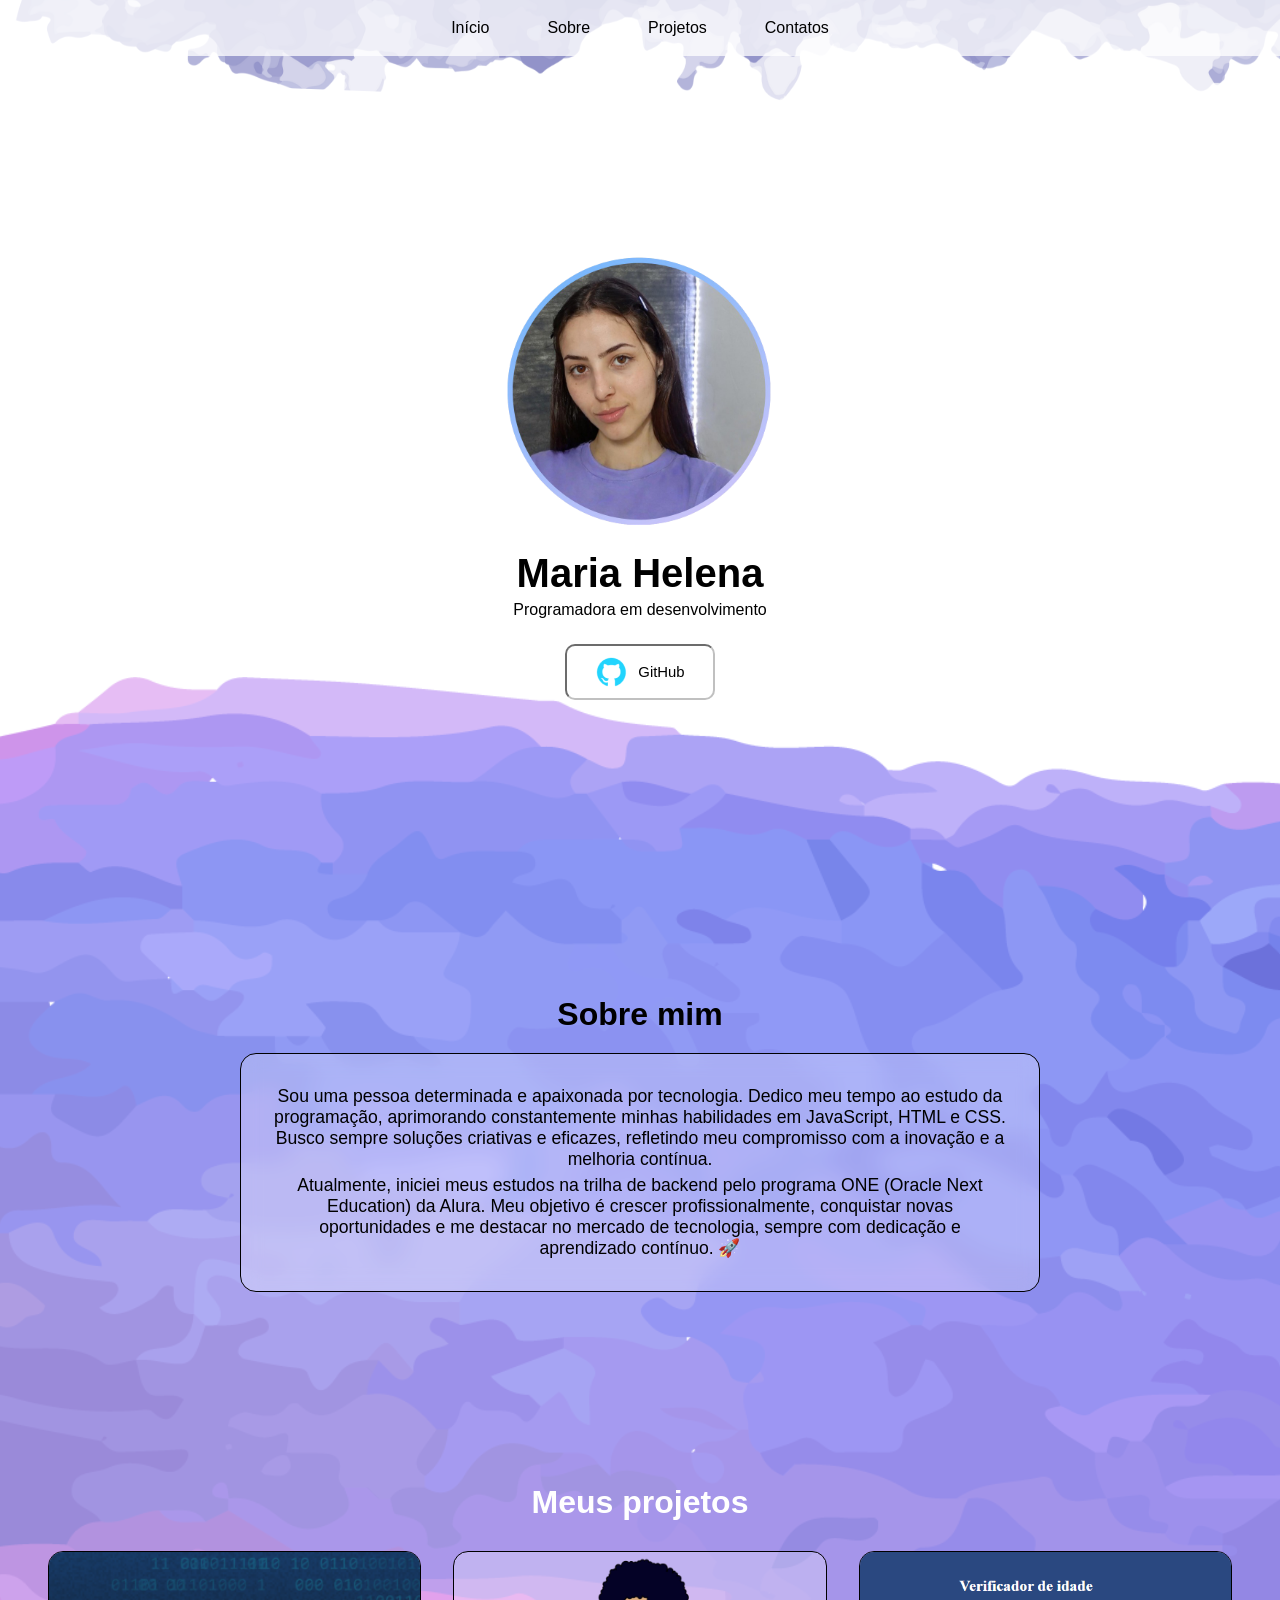
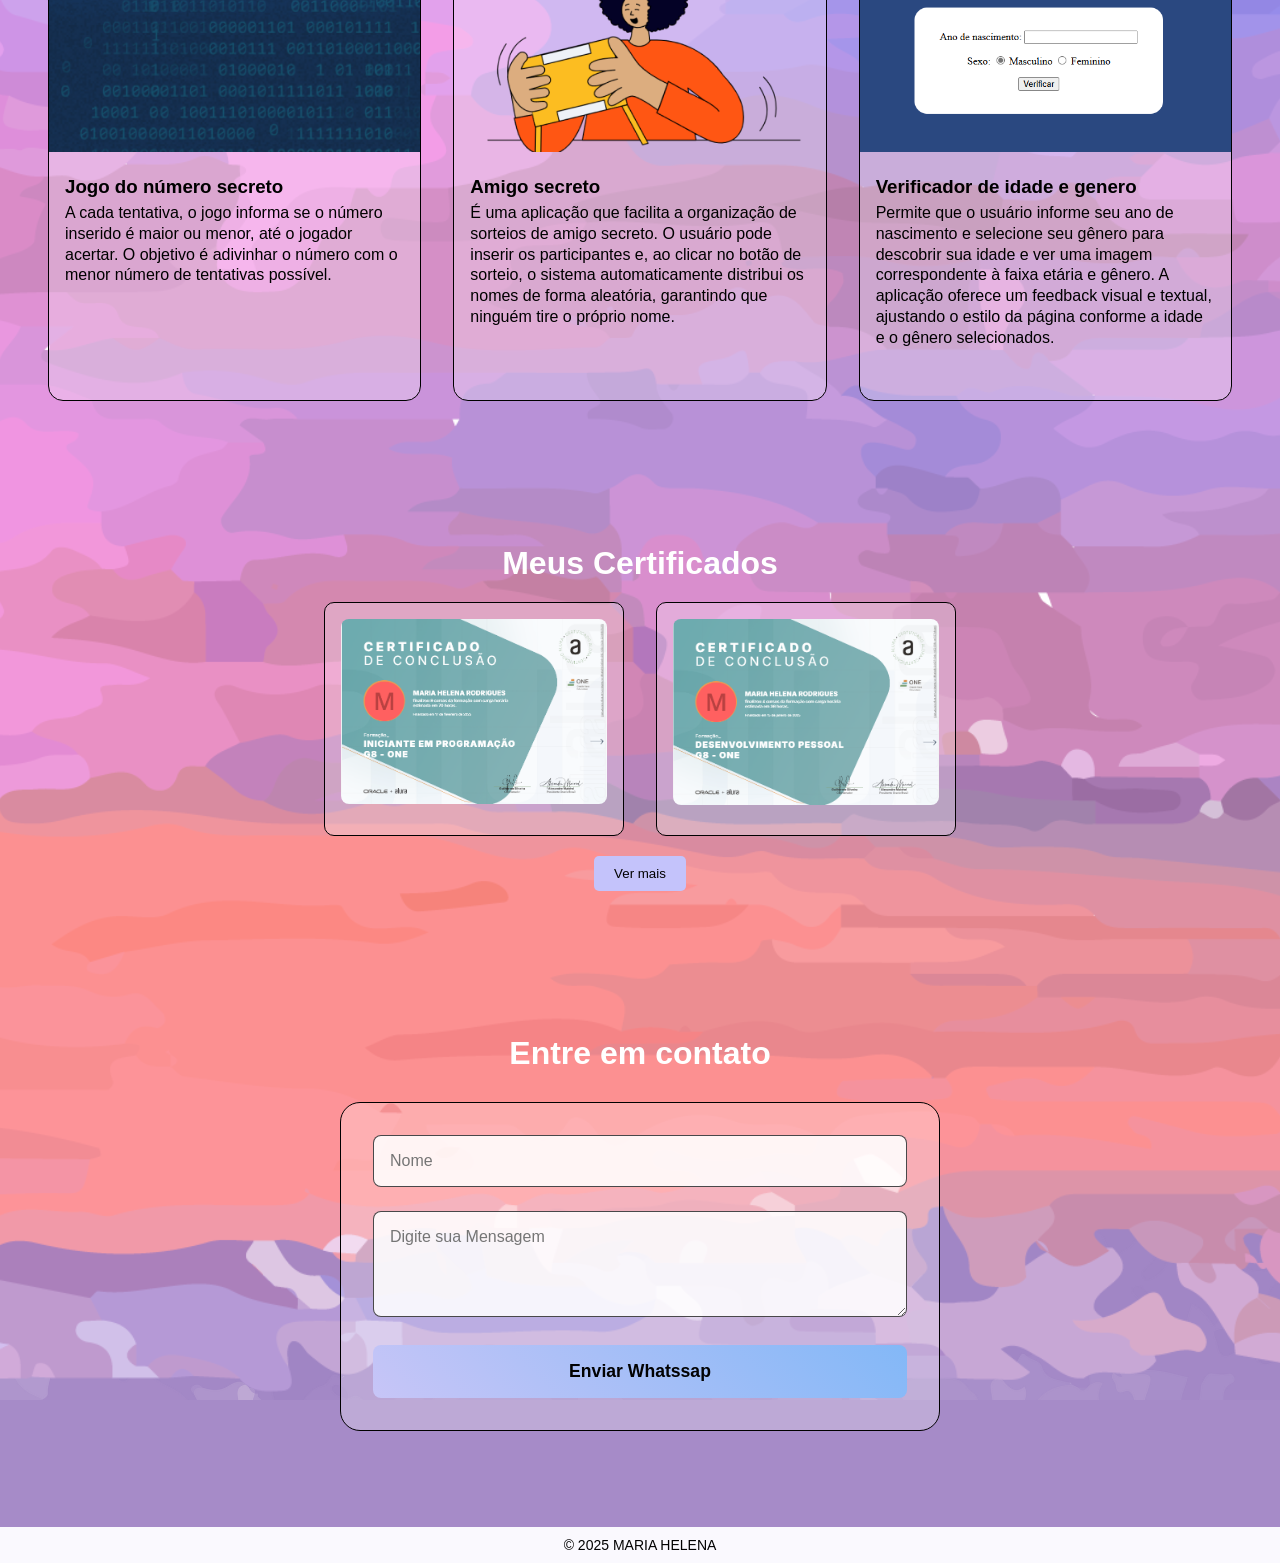
<file: index.html>
<!DOCTYPE html>
<html lang="en">

<head>
    <meta charset="UTF-8">
    <meta name="viewport" content="width=device-width, initial-scale=1.0">
    <title>portifólio maria helena</title>
    <link rel="stylesheet" href="style.css">
</head>

<body>
    <div class="particulas"></div>

    <nav class="navegacao">
        <ul class="menu">
            <li>
                <a href="#inicio" class="menu__link">Início</a>
            </li>
            <li>
                <a href="#sobre" class="menu__link">Sobre</a>
            </li>
            <li>
                <a href="#projetos" class="menu__link">Projetos</a>
            </li>
            <li>
                <a href="#contatos" class="menu__link">Contatos</a>
            </li>
        </ul>
    </nav>

    <main id="inicio" class="cabecalho">

        <img src="img/foto perfil (1).png" alt="foto perfil" class="foto-perfil-desktop">
        <img src="img/foto perfil 2.png" alt="foto perfil" class="foto-perfil-celular">
        <h1 class="cabecalho__titulo"> Maria Helena</h1>
        <p class="cabecalho__paragrafo">Programadora em desenvolvimento</p>
        <a class="botao-github" href="https://github.com/mariah-1?tab=repositories"> <img
                src="img/github.png">GitHub</a>

    </main>

    <section id="sobre" class="sobre">
        <h2 class="sobre__titulo">Sobre mim</h2>
        <div class="sobre__caixa">
            <p class="sobre__paragrafo">Sou uma pessoa determinada e apaixonada por tecnologia. Dedico meu tempo ao
                estudo da programação, aprimorando constantemente minhas habilidades em JavaScript, HTML e CSS. Busco
                sempre soluções criativas e eficazes, refletindo meu compromisso com a inovação e a melhoria contínua.
            </p>
            <p class="sobre__paragrafo1">Atualmente, iniciei meus estudos na trilha de backend pelo programa ONE (Oracle Next Education) da Alura. Meu objetivo é crescer profissionalmente, conquistar novas oportunidades e me destacar no mercado de tecnologia, sempre com dedicação e aprendizado contínuo.
                🚀</p>
        </div>
    </section>

    <section id="projetos" class="projetos">
        <h2 class="projetos__titulo">Meus projetos</h2>
        <div class="projetos__caixa">

            <div class="projetos__card">
                <a class="linkProjetos" href="https://jogo-numero-secreto-blue-two.vercel.app/" target="_blank">
                    <img src="img/jogo-do-numero.png" alt="projeto 1" class="projetos__imagem">
                    <h3 class="titulo-projetos">Jogo do número secreto</h3>
                    <p class="paragrafo-projetos">A cada tentativa, o jogo informa se o número inserido é maior ou
                        menor, até o jogador acertar. O objetivo é adivinhar o número com o menor número de tentativas
                        possível.</p>
                </a>
            </div>

            <div class="projetos__card">
                <a class="linkProjetos" href="https://amigo-secreto22.vercel.app/" target="_blank">
                    <img src="img/amigo-secreto.png" alt="projeto 2" class="projetos__imagem">
                    <h3 class="titulo-projetos">Amigo secreto</h3>
                    <p class="paragrafo-projetos">É uma aplicação que facilita a organização de sorteios de amigo
                        secreto. O usuário pode inserir os participantes e, ao clicar no botão de sorteio, o sistema
                        automaticamente distribui os nomes de forma aleatória, garantindo que ninguém tire o próprio
                        nome.</p>
                </a>
            </div>

            <div class="projetos__card">
                <a class="linkProjetos" href="https://verificador-de-idade-alpha.vercel.app/" target="_blank">
                    <img src="img/verificador.png" alt="projeto 3" class="projetos__imagem">
                    <h3 class="titulo-projetos">Verificador de idade e genero</h3>
                    <p class="paragrafo-projetos">Permite que o usuário informe seu ano de nascimento e selecione seu
                        gênero para descobrir sua idade e ver uma imagem correspondente à faixa etária e gênero. A
                        aplicação oferece um feedback visual e textual, ajustando o estilo da página conforme a idade e
                        o gênero selecionados.</p>
                </a>
            </div>

        </div>

    </section>

    <section id="certificados" class="certificados">
        <h2 class="certificados__titulo">Meus Certificados</h2>
        <div class="certificados__caixa">
            <div class="certificado">
                <a
                    href="https://cursos.alura.com.br/user/mariaah1211/degree-logica-de-programacao-grupo8-one-855206/certificate">
                    <img src="img/certificado.png" alt="Certificado 1" class="certificado__imagem">
                </a>

            </div>
            <div class="certificado">
                <a
                    href="https://cursos.alura.com.br/user/mariaah1211/degree-desenvolvimento-pessoal-grupo8-one-855197/certificate">
                    <img src="img/certificado02.png" alt="Certificado 2" class="certificado__imagem">
                </a>

            </div>
            <div class="certificado certificado--oculto">
                <a
                    href="https://cursos.alura.com.br/user/mariaah1211/course/chatgpt-otimizando-qualidade-resultados/certificate">
                    <img src="img/certificado03.png" alt="Certificado 3" class="certificado__imagem">
                </a>

            </div>
            <div class="certificado certificado--oculto">
                <a
                    href="https://cursos.alura.com.br/user/mariaah1211/course/git-github-compartilhando-colaborando-projetos/certificate">
                    <img src="img/certificado04.png" alt="Certificado 4" class="certificado__imagem">
                </a>

            </div>
        </div>
        <button id="verMaisBtn" class="ver-mais-btn">Ver mais</button>
    </section>



    <section id="contatos" class="contatos">
        <h2 class="contatos__titulo">Entre em contato</h2>

        <form id="formulario" class="formulario-contato" onsubmit="enviarWhats(event)">
            <div class="quadrado-text-form">
                <input placeholder="Nome" class="campo-form" id="nome">
            </div>
            <div class="quadrado-text-form">
                <textarea class="campo-form" placeholder="Digite sua Mensagem" rows="4" id="mensagem"></textarea>
            </div>

            <button type="submit" class="botao-form">Enviar Whatssap</button>
        </form>

    </section>

    <script>
        function enviarWhats(event) {
            event.preventDefault()

            var nome = document.getElementById('nome').value
            var mensagem = document.getElementById('mensagem').value
            var telefone = '5543991866599'

            var texto = `Olá! Me chamo ${nome}, ${mensagem}`
            var msgFormatada = encodeURIComponent(texto)

            var url = `https://wa.me/${telefone}?text=${msgFormatada}`

            console.log(url)

            window.open(url, '_blank')
        }

        document.getElementById('verMaisBtn').addEventListener('click', function () {

            var certificadosOcultos = document.querySelectorAll('.certificado--oculto');

            certificadosOcultos.forEach(function (certificado) {
                certificado.style.display = 'block';
            });
            this.style.display = 'none';
        });

    </script>
</body>
<footer>
    <p>&copy; 2025 MARIA HELENA</p>
</footer>

</html>
</file>
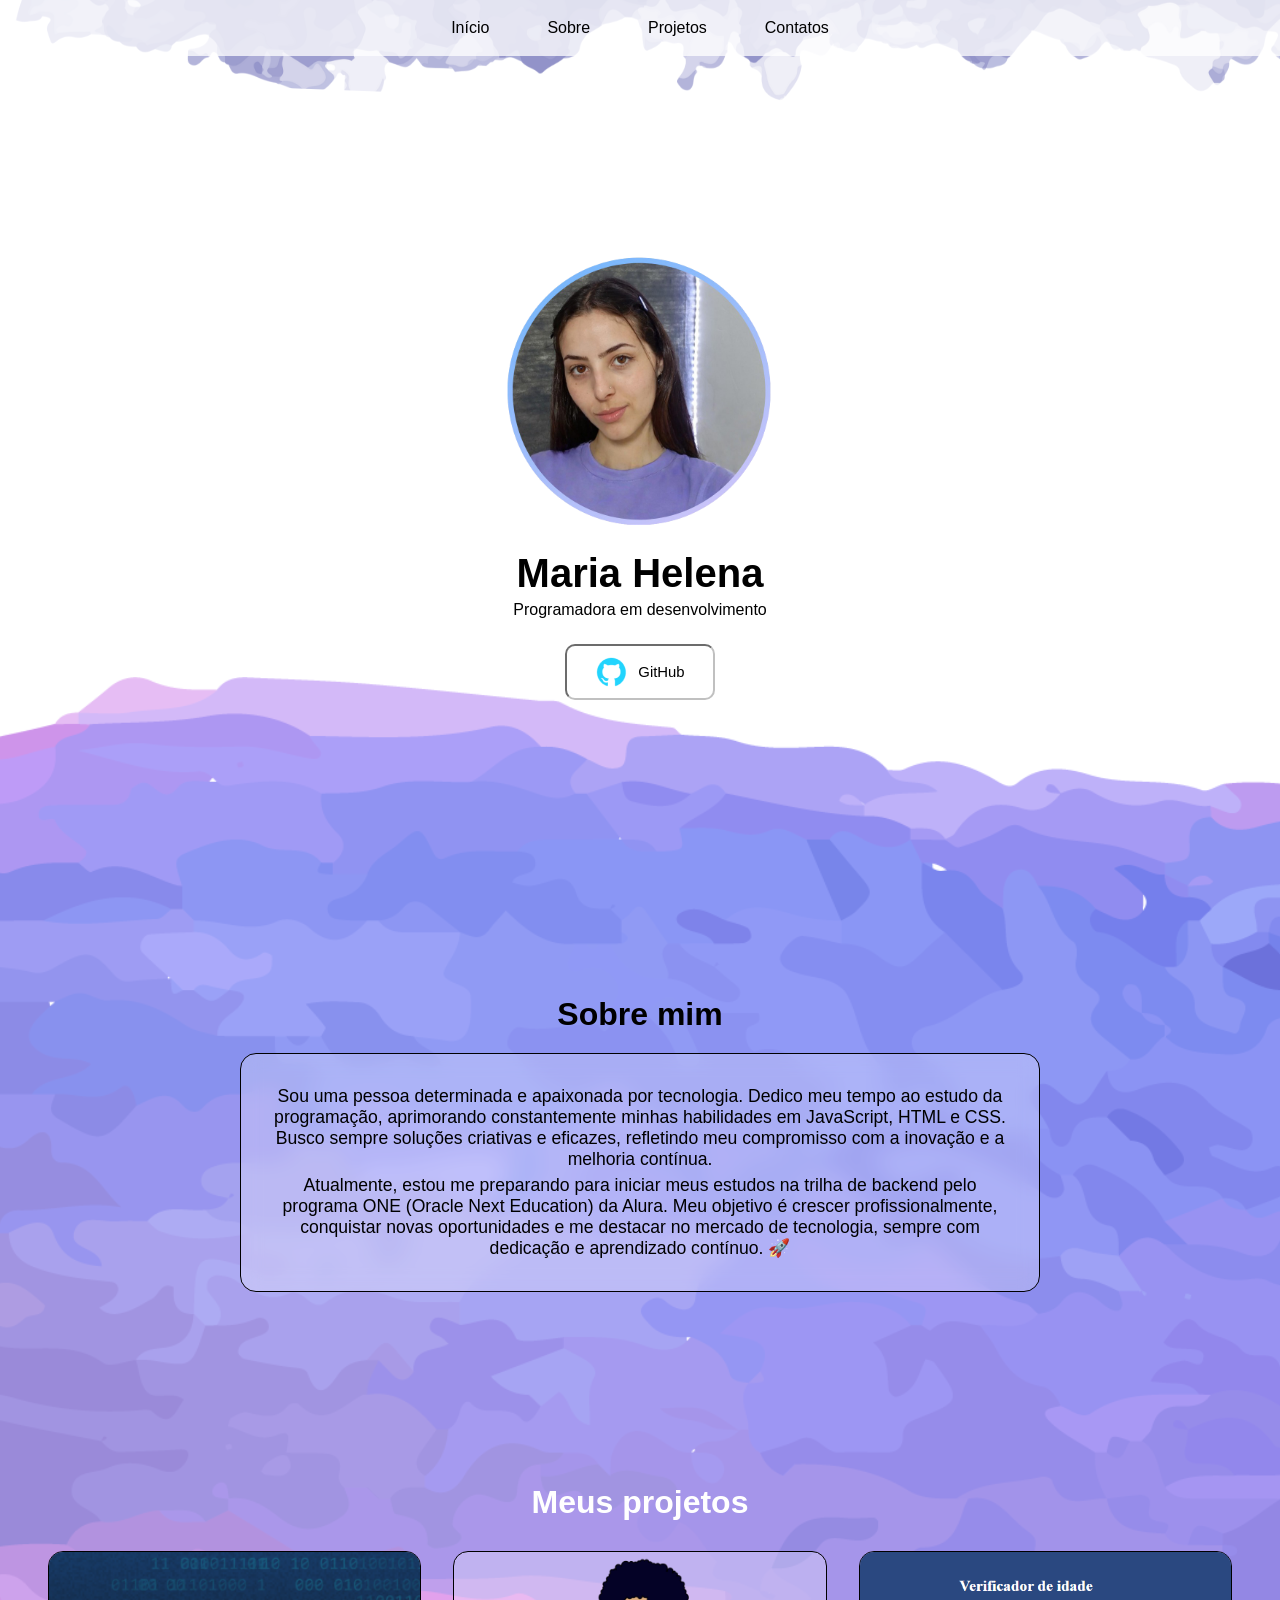
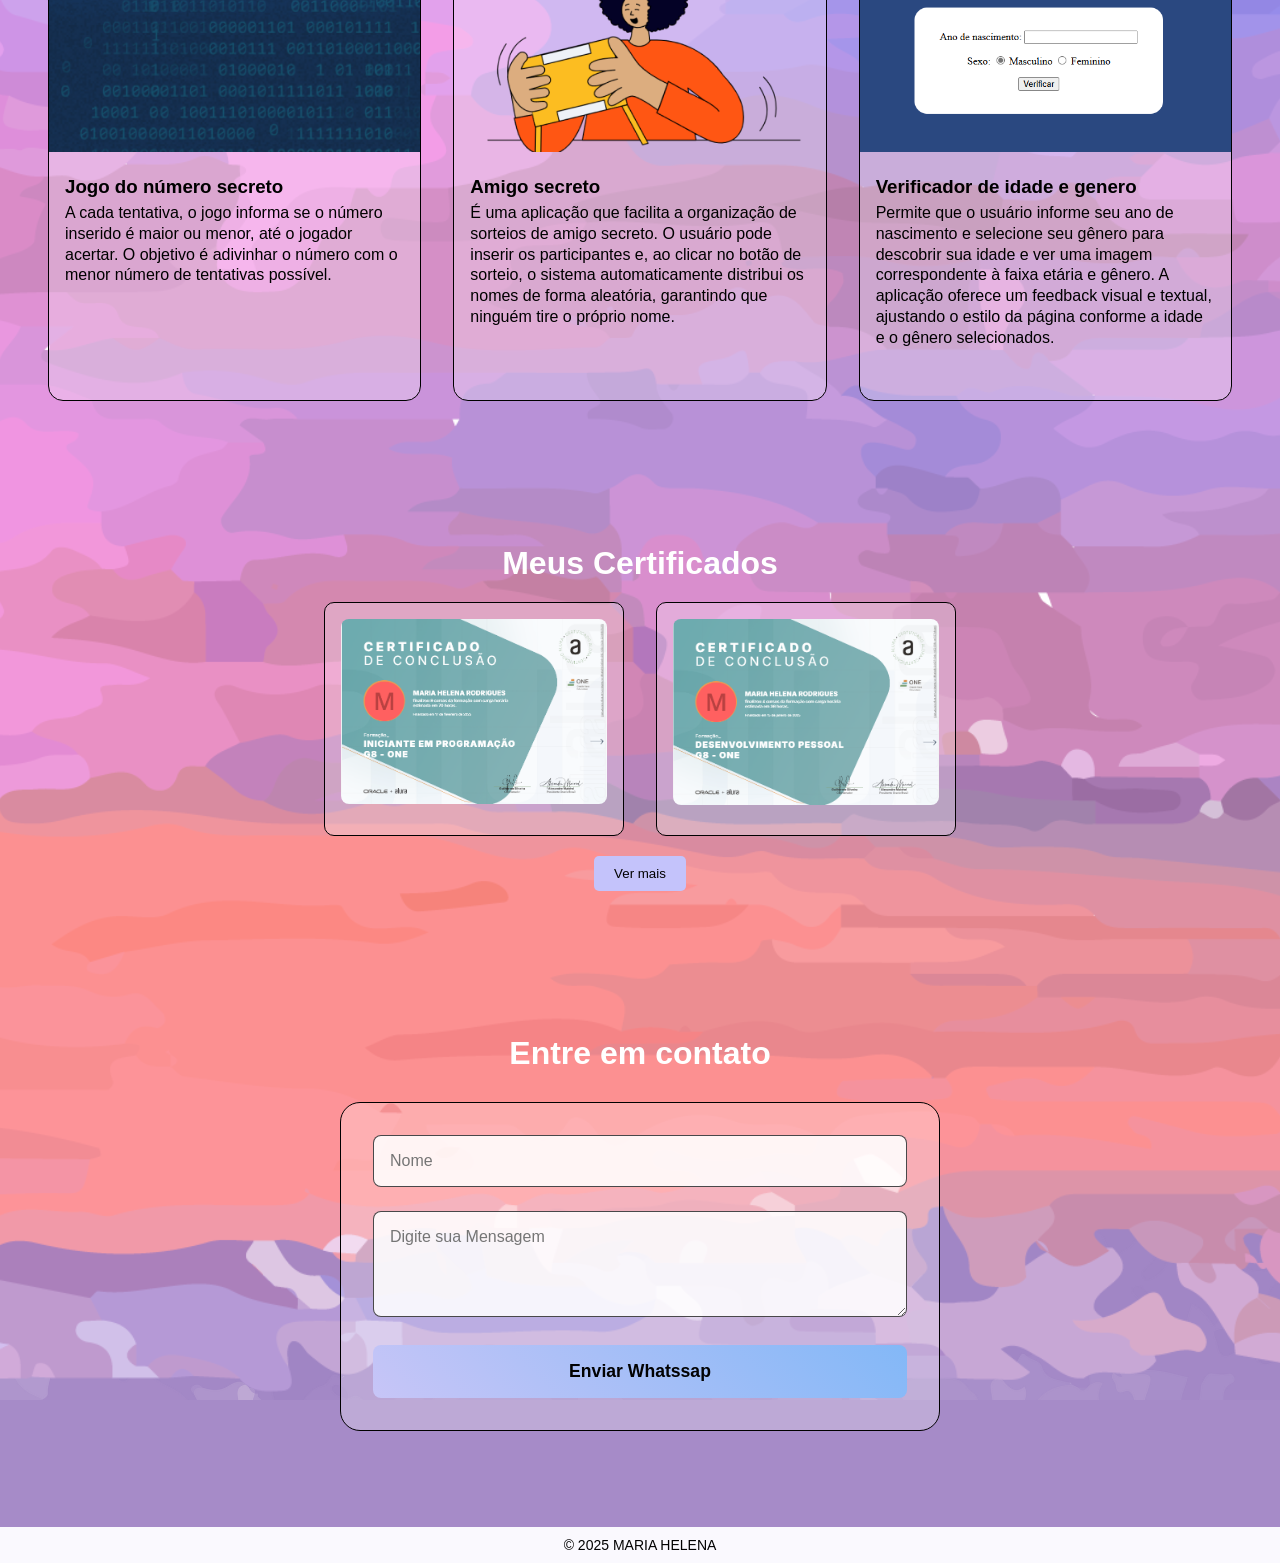
<file: Desktop/novoportifolio/index.html>
<!DOCTYPE html>
<html lang="en">

<head>
    <meta charset="UTF-8">
    <meta name="viewport" content="width=device-width, initial-scale=1.0">
    <title>portifólio maria helena</title>
    <link rel="stylesheet" href="stilo.css">
</head>

<body>
    <div class="particulas"></div>

    <nav class="navegacao">
        <ul class="menu">
            <li>
                <a href="#inicio" class="menu__link">Início</a>
            </li>
            <li>
                <a href="#sobre" class="menu__link">Sobre</a>
            </li>
            <li>
                <a href="#projetos" class="menu__link">Projetos</a>
            </li>
            <li>
                <a href="#contatos" class="menu__link">Contatos</a>
            </li>
        </ul>
    </nav>

    <main id="inicio" class="cabecalho">

        <img src="img/foto perfil (1).png" alt="foto perfil" class="foto-perfil">
        <h1 class="cabecalho__titulo"> Maria Helena</h1>
        <p class="cabecalho__paragrafo">Programadora em desenvolvimento</p>
        <a class="botao-github" href="https://github.com/mariah-1?tab=repositories"> <img
                src="img/github.png">GitHub</a>

    </main>

    <section id="sobre" class="sobre">
        <h2 class="sobre__titulo">Sobre mim</h2>
        <div class="sobre__caixa">
            <p class="sobre__paragrafo">Sou uma pessoa determinada e apaixonada por tecnologia. Dedico meu tempo ao
                estudo da programação, aprimorando constantemente minhas habilidades em JavaScript, HTML e CSS. Busco
                sempre soluções criativas e eficazes, refletindo meu compromisso com a inovação e a melhoria contínua.
            </p>
            <p class="sobre__paragrafo1">Atualmente, estou me preparando para iniciar meus estudos na trilha de backend
                pelo programa ONE (Oracle Next Education) da Alura. Meu objetivo é crescer profissionalmente, conquistar
                novas oportunidades e me destacar no mercado de tecnologia, sempre com dedicação e aprendizado contínuo.
                🚀</p>
        </div>
    </section>

    <section id="projetos" class="projetos">
        <h2 class="projetos__titulo">Meus projetos</h2>
        <div class="projetos__caixa">

            <div class="projetos__card">
                <a class="linkProjetos" href="https://jogo-numero-secreto-blue-two.vercel.app/" target="_blank">
                    <img src="img/jogo-do-numero.png" alt="projeto 1" class="projetos__imagem">
                    <h3 class="titulo-projetos">Jogo do número secreto</h3>
                    <p class="paragrafo-projetos">A cada tentativa, o jogo informa se o número inserido é maior ou
                        menor, até o jogador acertar. O objetivo é adivinhar o número com o menor número de tentativas
                        possível.</p>
                </a>
            </div>

            <div class="projetos__card">
                <a class="linkProjetos" href="https://amigo-secreto22.vercel.app/" target="_blank">
                    <img src="img/amigo-secreto.png" alt="projeto 2" class="projetos__imagem">
                    <h3 class="titulo-projetos">Amigo secreto</h3>
                    <p class="paragrafo-projetos">É uma aplicação que facilita a organização de sorteios de amigo
                        secreto. O usuário pode inserir os participantes e, ao clicar no botão de sorteio, o sistema
                        automaticamente distribui os nomes de forma aleatória, garantindo que ninguém tire o próprio
                        nome.</p>
                </a>
            </div>

            <div class="projetos__card">
                <a class="linkProjetos" href="https://verificador-de-idade-alpha.vercel.app/" target="_blank">
                    <img src="img/verificador.png" alt="projeto 3" class="projetos__imagem">
                    <h3 class="titulo-projetos">Verificador de idade e genero</h3>
                    <p class="paragrafo-projetos">Permite que o usuário informe seu ano de nascimento e selecione seu
                        gênero para descobrir sua idade e ver uma imagem correspondente à faixa etária e gênero. A
                        aplicação oferece um feedback visual e textual, ajustando o estilo da página conforme a idade e
                        o gênero selecionados.</p>
                </a>
            </div>

        </div>

    </section>

    <section id="certificados" class="certificados">
        <h2 class="certificados__titulo">Meus Certificados</h2>
        <div class="certificados__caixa">
            <div class="certificado">
                <a href="https://cursos.alura.com.br/user/mariaah1211/degree-logica-de-programacao-grupo8-one-855206/certificate">
                <img src="img/certificado.png" alt="Certificado 1" class="certificado__imagem">
                </a>

            </div>
            <div class="certificado">
                <a href="https://cursos.alura.com.br/user/mariaah1211/degree-desenvolvimento-pessoal-grupo8-one-855197/certificate">
                <img src="img/certificado02.png" alt="Certificado 2" class="certificado__imagem">
                </a>

            </div>
            <div class="certificado certificado--oculto">
                <a href="https://cursos.alura.com.br/user/mariaah1211/course/chatgpt-otimizando-qualidade-resultados/certificate">
                <img src="img/certificado03.png" alt="Certificado 3" class="certificado__imagem">
                </a>

            </div>
            <div class="certificado certificado--oculto">
                <a href="https://cursos.alura.com.br/user/mariaah1211/course/git-github-compartilhando-colaborando-projetos/certificate">
                <img src="img/certificado04.png" alt="Certificado 4" class="certificado__imagem">
                </a>

            </div>
        </div>
        <button id="verMaisBtn" class="ver-mais-btn">Ver mais</button>
    </section>



    <section id="contatos" class="contatos">
        <h2 class="contatos__titulo">Entre em contato</h2>

        <form id="formulario" class="formulario-contato" onsubmit="enviarWhats(event)">
            <div class="quadrado-text-form">
                <input placeholder="Nome" class="campo-form" id="nome">
            </div>
            <div class="quadrado-text-form">
                <textarea class="campo-form" placeholder="Digite sua Mensagem" rows="4" id="mensagem"></textarea>
            </div>

            <button type="submit" class="botao-form">Enviar Whatssap</button>
        </form>

    </section>

    <script>
        function enviarWhats(event) {
            event.preventDefault()

            var nome = document.getElementById('nome').value
            var mensagem = document.getElementById('mensagem').value
            var telefone = '5543991866599'

            var texto = `Olá! Me chamo ${nome}, ${mensagem}`
            var msgFormatada = encodeURIComponent(texto)

            var url = `https://wa.me/${telefone}?text=${msgFormatada}`

            console.log(url)

            window.open(url, '_blank')
        }

        document.getElementById('verMaisBtn').addEventListener('click', function () {

            var certificadosOcultos = document.querySelectorAll('.certificado--oculto');

            certificadosOcultos.forEach(function (certificado) {
                certificado.style.display = 'block';
            });
            this.style.display = 'none';
        });

    </script>
</body>
<footer>
    <p>&copy; 2025 MARIA HELENA</p>
  </footer>

</html>
</file>
<file: style.css>
* {
    margin: 0;
    padding: 0;
    box-sizing: border-box;
    font-family: 'Lucida Sans', 'Lucida Sans Regular', 'Lucida Grande', 'Lucida Sans Unicode', Geneva, Verdana, sans-serif;
}

html,
body {
    overflow-x: hidden;
}

body {
    overflow-x: hidden;
    color: white;
    background-image: url('img/fundo.png');
    background-color: #A68BC8;
    background-repeat: no-repeat;
    height: 100%;
}

.navegacao {
    top: 0;
    background: rgba(255, 255, 255, 0.753);
    width: 100%;
    z-index: 100;
    padding: 1.5%;
    position: fixed;
}

.menu {
    display: flex;
    justify-content: center;
    list-style: none;
    gap: 3rem;

}

.menu__link {
    text-decoration: none;
    color: black;
    font-weight: 500;
    position: relative;
    padding: 5px;
    scroll-behavior: smooth;
}

.menu__link::before {
    content: '';
    height: 2px;
    width: 0%;
    position: absolute;
    bottom: 0;
    left: 0;
    background-image: radial-gradient(#3a1e58, #7168f0);
    transition: width 0.5s ease;
    scroll-behavior: smooth;
}

.menu__link:hover::before {
    width: 100%;
    scroll-behavior: smooth;
}

.cabecalho {
    height: 100vh;
    display: flex;
    justify-content: center;
    align-items: center;
    flex-direction: column;
}

.foto-perfil-celular {
    display: none;
}

.foto-perfil-desktop {
    display: block;
    width: 700px;
    height: 400px;
    animation: flutuar 3s ease-in-out infinite;
    margin-left: -20px;
}

.cabecalho__titulo {
    display: flex;
    margin-top: -50px;
    color: black;
}

.cabecalho__paragrafo {
    font-size: 1rem;
    padding: 5px;
    color: black;
}

.botao-github {
    display: flex;
    gap: 10px;
    border-style: inset;
    border-width: 2px;
    border-color: #c0c0c0;
    padding: 10px;
    width: 150px;
    text-align: center;
    border-radius: 10px;
    font-size: 0.93rem;
    padding: 10px 0;
    text-decoration: none;
    color: black;
    pointer-events: auto;
    z-index: 2;
    justify-content: center;
    align-items: center;
    margin-top: 20px;
}

.botao-github:hover {
    background-color: #919191;
    color: var white;
}

h1 {
    color: white;
    font-weight: bold;
    font-size: 2.5rem;
}

.sobre {
    padding: 6rem 3rem;
}

.sobre__titulo {
    font-size: 2rem;
    color: black;
    text-align: center;
    margin-bottom: 20px;
}

.sobre__caixa {
    padding: 2rem;
    max-width: 800px;
    margin: 0 auto;
    border-radius: 16px;
    border: 1px solid black;
    backdrop-filter: blur(10px);
    background: rgba(255, 255, 255, 0.253);

}

.sobre__paragrafo {
    text-align: center;
    font-size: 1.1rem;
    margin-bottom: 5px;
    color: black;
}

.sobre__paragrafo1 {
    text-align: center;
    font-size: 1.1rem;
    color: black;
}

.projetos {
    padding: 6rem 3rem;
    scroll-behavior: smooth;
}

.projetos__titulo {
    font-size: 2rem;
    margin-bottom: 30px;
    text-align: center;
}

.projetos__caixa {
    display: flex;
    flex-direction: row;
    gap: 2rem;

}

.linkProjetos {
    text-decoration: none;
}

.projetos__card {
    background: rgba(255, 255, 255, 0.253);
    overflow: hidden;
    border: 1px solid black;
    border-radius: 15px;
    transition: all 0.5s ease;
    cursor: pointer;
    text-transform: none;
    width: 400px;
    margin: auto;
    height: 450px;
}

.projetos__card:hover {
    box-shadow: 0 10px 20px rgba(150, 108, 248, 0.63);
    transform: translateY(-10px) scale(1.03);
}

.projetos__imagem {
    height: 200px;
    width: 100%;
    object-fit: cover;
}

.titulo-projetos {
    color: white;
    padding: 0rem 1rem;
    padding-top: 20px;
    padding-bottom: 5px;
    color: black;
}

.paragrafo-projetos {
    color: white;
    line-height: 1.3rem;
    padding: 0 1rem;
    padding-bottom: 20px;
    color: black;
}

.certificados {
    padding: 3rem;
    text-align: center;
    white-space: nowrap;
    scroll-behavior: smooth;
}

.certificados__titulo {
    font-size: 2rem;
    margin-bottom: 20px;
    color: white;
}

.certificados__caixa {
    display: flex;
    gap: 2rem;
    justify-content: center;
    flex-wrap: wrap;
}

.certificado:hover {
    cursor: pointer;
    background: #5252527e;
}

.certificado {
    background-color: rgba(255, 255, 255, 0.253);
    border: 1px solid black;
    border-radius: 10px;
    padding: 1rem;
    width: 300px;
    text-align: center;
}

.certificado__imagem {
    width: 100%;
    border-radius: 8px;
    margin-bottom: 10px;
}

.certificado--oculto {
    display: none;
}

.ver-mais-btn {
    background-color: #C4C3FB;
    color: #000000;
    border: none;
    padding: 10px 20px;
    border-radius: 5px;
    cursor: pointer;
    margin-top: 20px;
}

.ver-mais-btn:hover {
    background-color: #9797c7;
}

.contatos {
    padding: 6rem 3rem;
    text-align: center;
}

.contatos__titulo {
    font-size: 2rem;
    margin-bottom: 30px;
}


.formulario-contato {
    background: rgba(255, 255, 255, 0.253);
    padding: 2rem;
    max-width: 600px;
    margin: 0 auto;
    border: 1px solid black;
    border-radius: 20px;
}

.quadrado-text-form {
    margin-bottom: 1.5rem;
}

.campo-form {
    width: 100%;
    padding: 1rem;
    border-radius: 8px;
    color: black;
    background: #ffffffde;
    border: 1px solid #484749fd;
    outline: none;
    font-size: 1rem;
}

.campo-form:focus {
    border-color: #3c207e;
    box-shadow: 0 0 10px #5fa2fabe;
}

.botao-form {
    color: #020202;
    font-size: 1.1rem;
    background: linear-gradient(45deg, #C7C5F7, #83B8F7);
    padding: 1rem 2rem;
    border: none;
    border-radius: 8px;
    cursor: pointer;
    font-weight: bold;
    width: 100%;
    transition: all 0.5s ease;
}

.botao-form:hover {
    transform: translateY(-4px);
}

footer {
    background-color: #FAF9FE;
    color: black;
    text-align: center;
    padding: 10px;
    font-size: 14px;
    position: relative;
    bottom: 0;
    width: 100%;
}

@keyframes flutuar {

    0%,
    100% {
        transform: translateY(0);
    }

    50% {
        transform: translateY(-20px);
    }
}

@media (max-width: 768px) {

    .menu {
        gap: 1rem;
        margin: auto;
        padding: 1.5%;
        width: 90%;
    }

    .foto-perfil-desktop {
        display: none;
    }

    .foto-perfil-celular {
        display: block;
        width: 100%;
        max-width: 300px;
        animation: flutuar 3s ease-in-out infinite;
        animation: flutuar 3s ease-in-out infinite;
        margin-top: -10%;
        margin: 20%;
    }

    .cabecalho__titulo {
        font-size: 2.2rem;
    }

    .sobre {
        padding: 6rem 2rem 0;
    }

    .sobre__caixa {
        padding: 1rem;
    }

    .projetos {
        padding: 6rem 2rem 3rem;
    }

    .projetos__caixa {
        flex-direction: column;
        max-width: 100%;
        margin: auto;
        box-sizing: border-box;
    }

    .projetos__caixa {
        gap: 2rem;
        margin: auto;
    }

    .projetos__card {
        background: rgba(255, 255, 255, 0.253);
        overflow: hidden;
        border: 1px solid black;
        border-radius: 15px;
        transition: all 0.5s ease;
        cursor: pointer;
        text-transform: none;
        width: 300px;
        margin: auto;
        height: 455px;
    }

    .titulo-projetos {
        text-align: center;
        padding: 1rem 0;
    }

    .paragrafo-projetos {
        text-align: center;
        padding: 0 0.2rem;
    }

    .certificados {
        text-align: center;
    }

    .contatos {
        padding: 3rem 1rem 3rem;
        text-align: center;
    }
}
</file>
<file: Desktop/novoportifolio/stilo.css>
* {
    margin: 0;
    padding: 0;
    box-sizing: border-box;
    font-family: 'Lucida Sans', 'Lucida Sans Regular', 'Lucida Grande', 'Lucida Sans Unicode', Geneva, Verdana, sans-serif;
}


body {
    overflow-x: hidden;
    color: white;
    background-image: url('img/fundo.png');
    background-color: #A68BC8;
    background-repeat: no-repeat;
    height: 100%;
}

.navegacao {
    top: 0;
    background: rgba(255, 255, 255, 0.753);
    width: 100%;
    z-index: 100;
    padding: 1.5%;
    position: fixed;
}

.menu {
    display: flex;
    justify-content: center;
    list-style: none;
    gap: 3rem;
    
}

.menu__link {
    text-decoration: none;
    color: black;
    font-weight: 500;
    position: relative;
    padding: 5px;
    scroll-behavior: smooth;
}

.menu__link::before {
    content: '';
    height: 2px;
    width: 0%;
    position: absolute;
    bottom: 0;
    left: 0;
    background-image: radial-gradient(#3a1e58, #7168f0);
    transition: width 0.5s ease;
    scroll-behavior: smooth;
}

.menu__link:hover::before {
    width: 100%;
    scroll-behavior: smooth;
}

.foto-perfil {
    width: 700px;
    height: 400px;
    animation: flutuar 3s ease-in-out infinite;
    margin-left: -20px;
}

.cabecalho__titulo {
    display: flex;
    margin-top: -50px;
    color: black;
}

.cabecalho__paragrafo {
    font-size: 1rem;
    padding: 5px;
    color: black;
}

.cabecalho {
    height: 100vh;
    display: flex;
    justify-content: center;
    align-items: center;
    flex-direction: column;
}

h1 {
    color: white;
    font-weight: bold;
    font-size: 2.5rem;
}

.sobre {
    padding: 6rem 3rem;
}

.sobre__titulo {
    font-size: 2rem;
    color: black;
    text-align: center;
    margin-bottom: 20px;
}

.sobre__caixa {
    padding: 2rem;
    max-width: 800px;
    margin: 0 auto;
    border-radius: 16px;
    border: 1px solid black;
    backdrop-filter: blur(10px);
    background: rgba(255, 255, 255, 0.253);

}

.sobre__paragrafo {
    text-align: center;
    font-size: 1.1rem;
    margin-bottom: 5px;
    color: black;
}

.sobre__paragrafo1 {
    text-align: center;
    font-size: 1.1rem;
    color: black;
}

.projetos {
    padding: 6rem 3rem;
    scroll-behavior: smooth;
}

.projetos__titulo {
    font-size: 2rem;
    margin-bottom: 30px;
    text-align: center;
}

.projetos__caixa {
    display: flex;
    flex-direction: row;
    gap: 2rem;

}

.linkProjetos {
    text-decoration: none;
}

.projetos__card {
    background: rgba(255, 255, 255, 0.253);
    overflow: hidden;
    border: 1px solid black;
    border-radius: 15px;
    transition: all 0.5s ease;
    cursor: pointer;
    text-transform: none;
    width: 400px;
    margin: auto;
    height: 450px;
}

.certificados {
    padding: 3rem;
    text-align: center;
    white-space: nowrap;
    scroll-behavior: smooth;
}

.certificados__titulo {
    font-size: 2rem;
    margin-bottom: 20px;
    color: white;
}

.certificados__caixa {
    display: flex;
    gap: 2rem;
    justify-content: center;
    flex-wrap: wrap;
}

.certificado:hover {
    cursor: pointer;
    background: #5252527e;
}

.certificado {
    background-color: rgba(255, 255, 255, 0.253);
    border: 1px solid black;
    border-radius: 10px;
    padding: 1rem;
    width: 300px;
    text-align: center;
}

.certificado__imagem {
    width: 100%;
    border-radius: 8px;
    margin-bottom: 10px;
}

.certificado--oculto {
    display: none;
}

.ver-mais-btn {
    background-color: #C4C3FB;
    color: #000000;
    border: none;
    padding: 10px 20px;
    border-radius: 5px;
    cursor: pointer;
    margin-top: 20px;
}

.ver-mais-btn:hover {
    background-color: #9797c7;
}

.projetos__card:hover {
    box-shadow: 0 10px 20px rgba(150, 108, 248, 0.63);
    transform: translateY(-10px) scale(1.03);
}

.projetos__imagem {
    height: 200px;
    width: 100%;
    object-fit: cover;
}

.titulo-projetos {
    color: white;
    padding: 0rem 1rem;
    padding-top: 20px;
    padding-bottom: 5px;
    color: black;
}

.paragrafo-projetos {
    color: white;
    line-height: 1.3rem;
    padding: 0 1rem;
    padding-bottom: 20px;
    color: black;
}

.contatos {
    padding: 6rem 3rem;
    text-align: center;
}

.contatos__titulo {
    font-size: 2rem;
    margin-bottom: 30px;
}


.formulario-contato {
    background: rgba(255, 255, 255, 0.253);
    padding: 2rem;
    max-width: 600px;
    margin: 0 auto;
    border: 1px solid black;
    border-radius: 20px;
}

.quadrado-text-form {
    margin-bottom: 1.5rem;

}

.campo-form {
    width: 100%;
    padding: 1rem;
    border-radius: 8px;
    color: black;
    background: #ffffffde;
    border: 1px solid #484749fd;
    outline: none;
    font-size: 1rem;
}

.campo-form:focus {
    border-color: #3c207e;
    box-shadow: 0 0 10px #5fa2fabe;
}

.botao-form {
    color: #020202;
    font-size: 1.1rem;
    background: linear-gradient(45deg, #C7C5F7, #83B8F7);
    padding: 1rem 2rem;
    border: none;
    border-radius: 8px;
    cursor: pointer;
    font-weight: bold;
    width: 100%;
    transition: all 0.5s ease;
}

.botao-form:hover {
    transform: translateY(-4px);
}

.botao-github {
    display: flex;
    gap: 10px;
    border-style: inset;
    border-width: 2px;
    border-color: #c0c0c0;
    padding: 10px;
    width: 150px;
    text-align: center;
    border-radius: 10px;
    font-size: 0.93rem;
    padding: 10px 0;
    text-decoration: none;
    color: black;
    pointer-events: auto;
    z-index: 2;
    justify-content: center;
    align-items: center;
    margin-top: 20px;
}

.botao-github:hover {
    background-color: #919191;
    color: var white;
}

footer {
    background-color: #FAF9FE;
    color: black;
    text-align: center;
    padding: 10px;
    font-size: 14px;
    position: relative;
    bottom: 0;
    width: 100%;
  }

@keyframes flutuar {

    0%,
    100% {
        transform: translateY(0);
    }

    50% {
        transform: translateY(-20px);
    }
}

@media (max-width: 768px) {
    
    body {
        background-image: none;
        background-color: rgba(152, 131, 241, 0.212);
    }

    .projetos__caixa {
        flex-direction: column;
        max-width: 100%;
        margin: auto;
        box-sizing: border-box;
    }

    .projetos {
        padding: 6rem 2rem;

    }

    .projetos__card {
        width: 100%;
        height: 100%;
    }

    .titulo-projetos {
       text-align: center;
    }
    
    .paragrafo-projetos {
       text-align: center;
    }

    .sobre {
        padding: 6rem 1rem;
        
    }

    .sobre__caixa {
        padding: 1.5rem;
    }

    .contatos {
        padding: 6rem 1rem;
        text-align: center;
    }

    .navegacao {
        display: none;
    }


}
</file>
